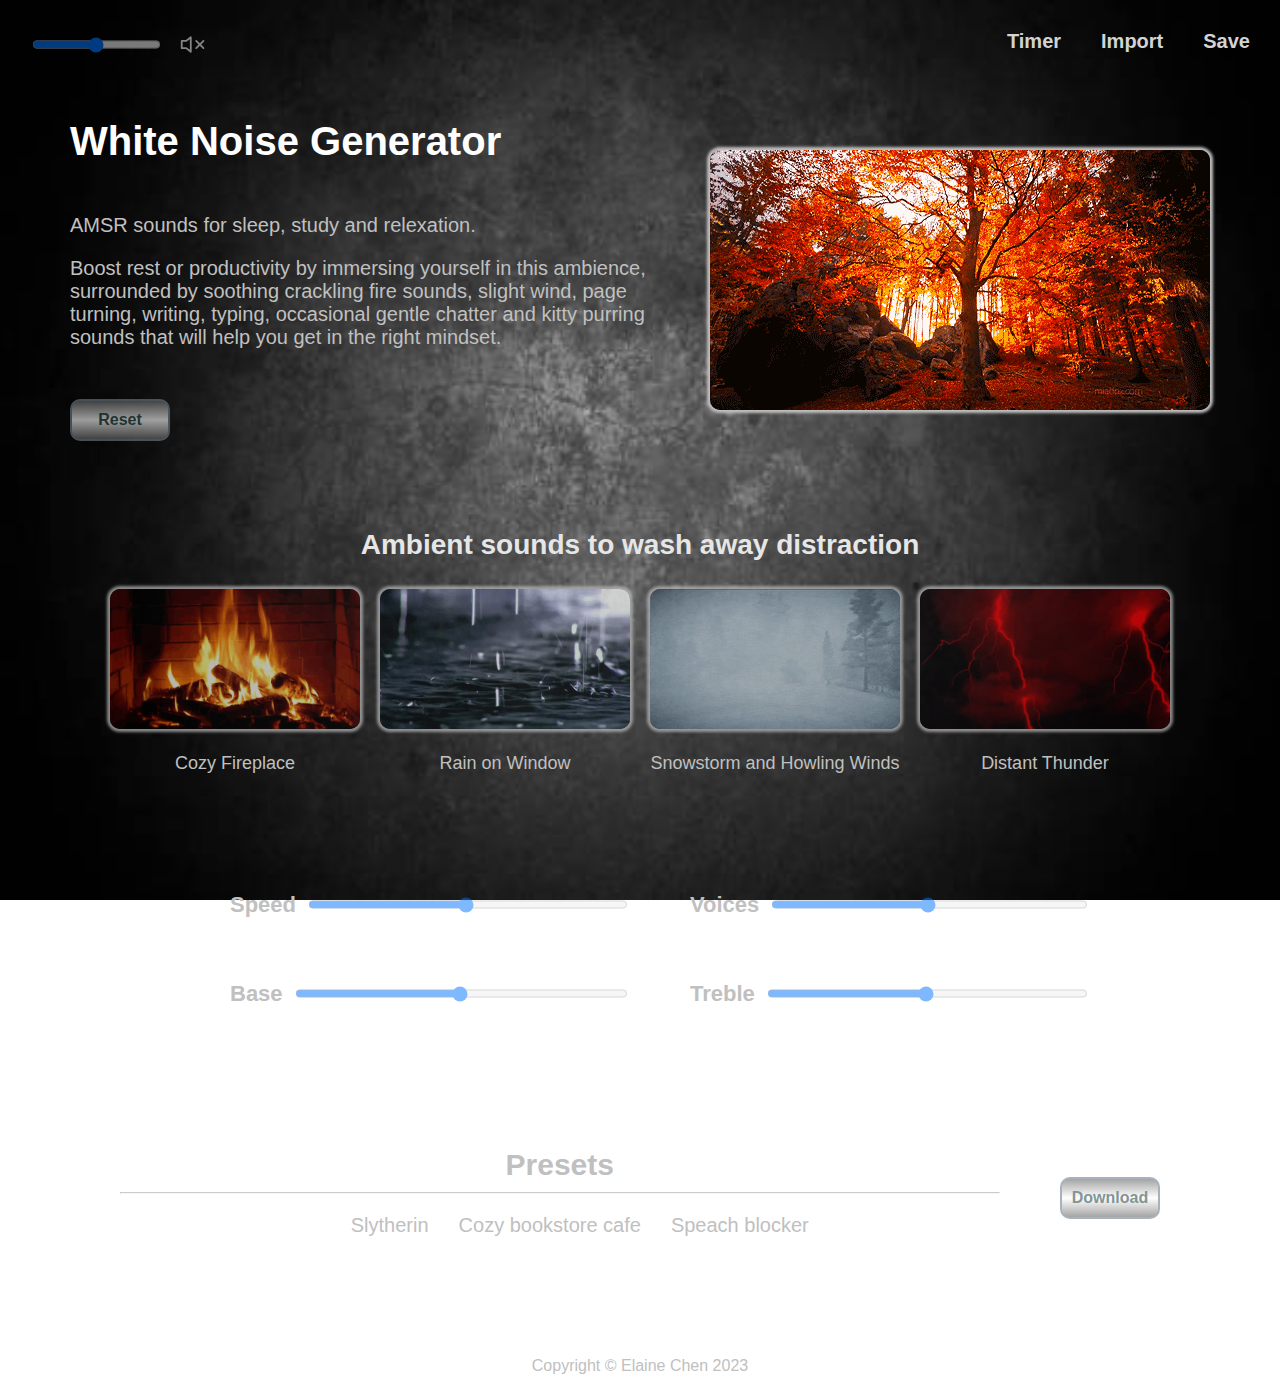
<file: index.html>
﻿<!DOCTYPE html>

<html lang="en" xmlns="http://www.w3.org/1999/xhtml">
<head>
    <meta http-equiv="refresh" content="0; url=https://echenproj.github.io/OdinWebDev/landing-page/index.html">
</head>
<body>

</body>
</html>
</file>
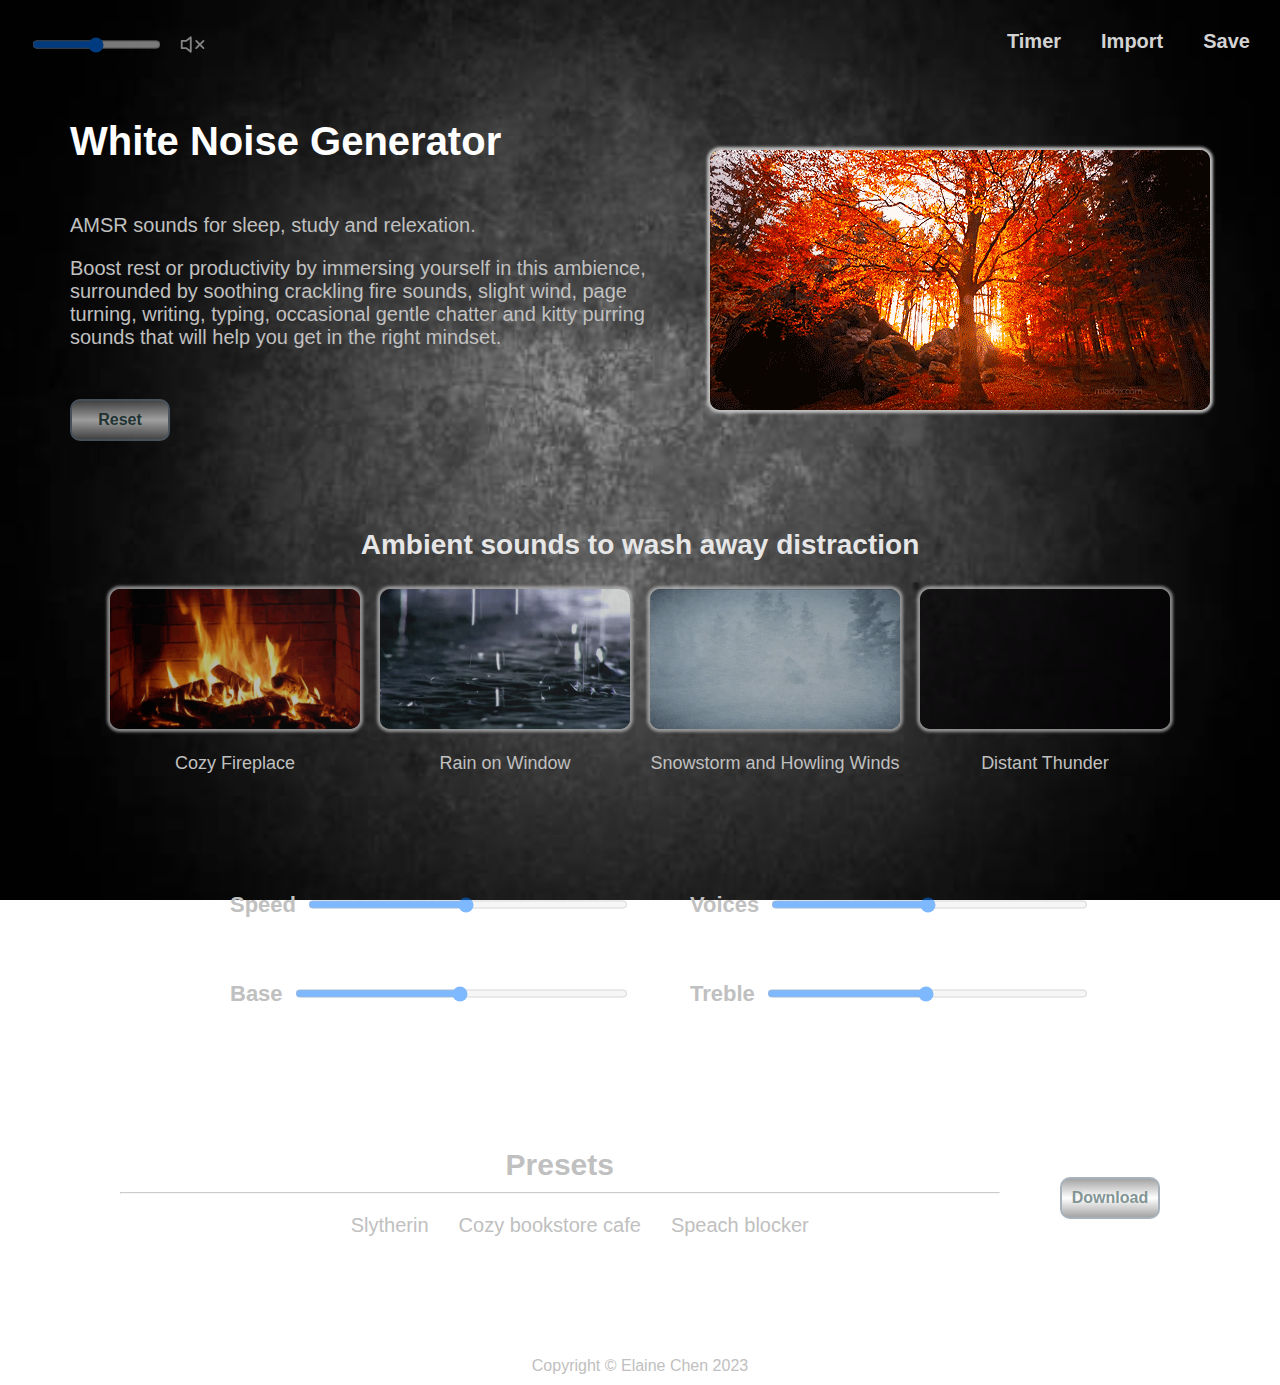
<file: landing-page/index.html>
﻿<!DOCTYPE html>

<html lang="en" xmlns="http://www.w3.org/1999/xhtml">
<head>
    <meta charset="utf-8" />
    <title>White Noise</title>
    <link rel="stylesheet" href="style.css">
</head>
<body>
    <div class="header">
        <div class="left">
            <input type="range" class="slider" min="1" max="100" value="50">
            <img src="./images/mute.svg" alt="mute">
        </div>
        <div class="right">
            <a href="">Timer</a>
            <a href="">Import</a>
            <a href="">Save</a>
        </div>
    </div>

    <div class="top">
        <div class="left">
            <div class="first">White Noise Generator</div>
            <div class="second">
                <p>AMSR sounds for sleep, study and relexation. </p>
                <p>
                    Boost rest or productivity by immersing yourself in this ambience, surrounded by soothing crackling fire sounds, slight wind, page turning, writing, typing, occasional gentle chatter
                    and kitty purring sounds that will help you get in the right mindset.
                </p>
            </div>
            <button>Reset</button>
        </div>
        <img src="./images/autumn.gif" alt="white noise ambience">
    </div>

    <div class="middle">
        <p class="middletext">Ambient sounds to wash away distraction</p>
        <div class="allcards">
            <div class="card">
                <img class="cardimage" , src="./images/fireplace.gif" alt="fireplace">
                <div class="cardtext">Cozy Fireplace</div>
            </div>
            <div class="card">
                <img class="cardimage" src="./images/rain.gif" alt="rain">
                <div class="cardtext">Rain on Window</div>
            </div>
            <div class="card">
                <img class="cardimage" src="./images/snow.gif" alt="snow">
                <div class="cardtext">Snowstorm and Howling Winds</div>
            </div>
            <div class="card">
                <img class="cardimage" src="./images/thunder.gif" alt="thunder">
                <div class="cardtext">Distant Thunder</div>
            </div>

        </div>
    </div>

    <div class="bottom">
        <div class="overalladj">
            <ul>
                <li>
                    <div class="text">Speed</div>
                    <input type="range" class="slider" min="1" max="100" value="50">
                </li>
                <li>
                    <div class="text">Voices</div>
                    <input type="range" class="slider" min="1" max="100" value="50">
                </li>
                <li>
                    <div class="text">Base</div>
                    <input type="range" class="slider" min="1" max="100" value="50">
                </li>
                <li>
                    <div class="text">Treble</div>
                    <input type="range" class="slider" min="1" max="100" value="50">
                </li>
            </ul>
        </div>
        <div class="preset">
            <div class= "left">
                <p>Presets</p>
                <hr>
                <ul>
                    <li>Slytherin</li>
                    <li>Cozy bookstore cafe</li>
                    <li>Speach blocker</li>
                </ul>
            </div>
            <button>Download</button>
        </div>
    </div>

    <div class="footer">
        Copyright &copy Elaine Chen 2023
    </div>
</body>
</html>
</file>
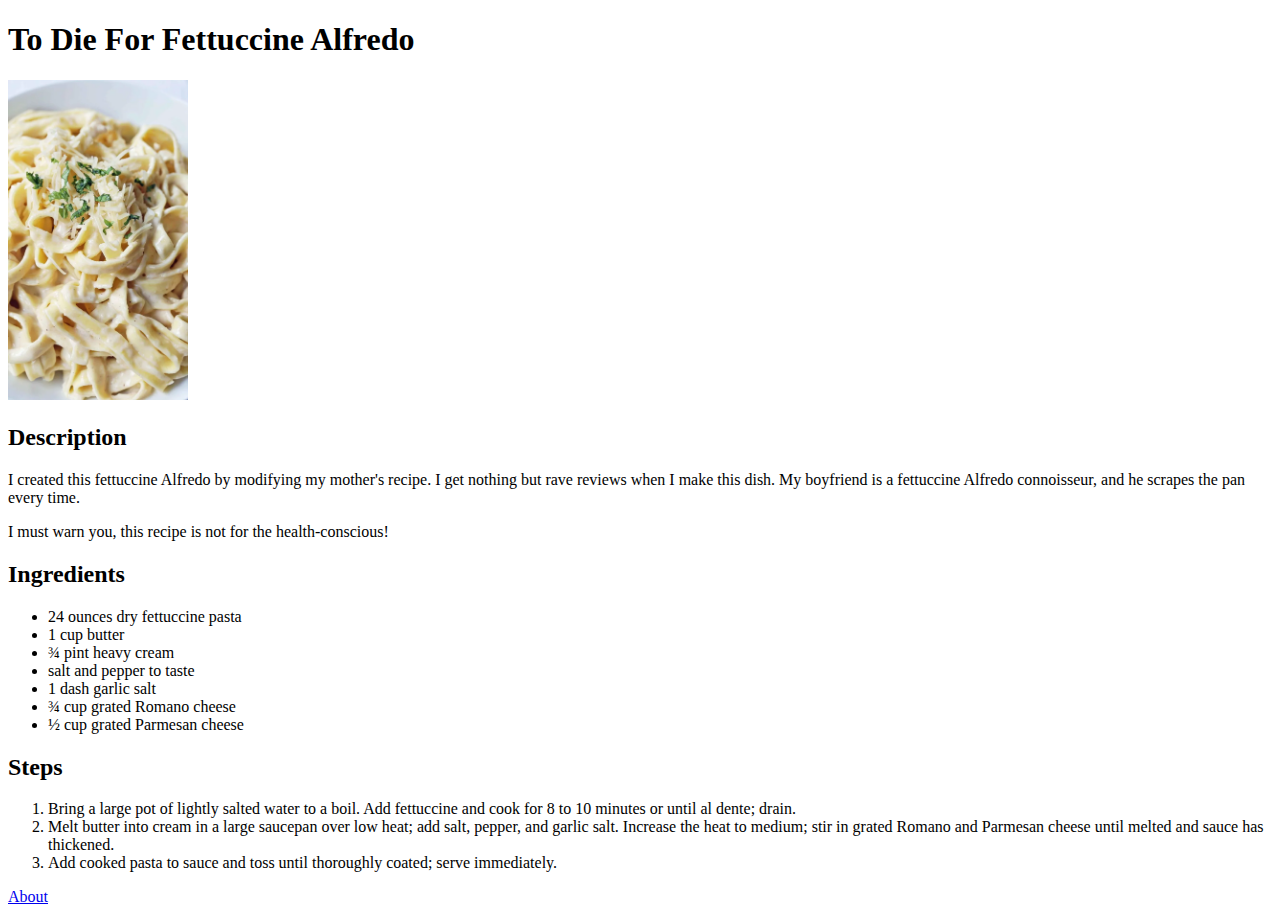
<file: odin-recipes/recipes/pasta.html>
﻿<!DOCTYPE html>

<html lang="en" xmlns="http://www.w3.org/1999/xhtml">
<head>
    <meta charset="utf-8" />
    <title>Fettuccine Alfredo</title>
</head>
<body>
    <h1>To Die For Fettuccine Alfredo</h1>
    <img src="pasta_picture.webp" alt="Fettuccine Alfredo" width="180">

    <h2>Description</h2>
    <p>
        I created this fettuccine Alfredo by modifying my mother's recipe.
        I get nothing but rave reviews when I make this dish.
        My boyfriend is a fettuccine Alfredo connoisseur, and he scrapes the
        pan every time.
    </p>
    <p>
        I must warn you, this recipe is not for the health-conscious!
    </p>

    <h2>Ingredients</h2>
    <ul>
        <li>24 ounces dry fettuccine pasta</li>
        <li>1 cup butter</li>
        <li>¾ pint heavy cream</li>
        <li>salt and pepper to taste</li>
        <li>1 dash garlic salt</li>
        <li>¾ cup grated Romano cheese</li>
        <li>½ cup grated Parmesan cheese</li>
    </ul>

    <h2>Steps</h2>
    <ol>
        <li>
            Bring a large pot of lightly salted water to a boil. Add fettuccine
            and cook for 8 to 10 minutes or until al dente; drain.
        </li>
        <li>
            Melt butter into cream in a large saucepan over low heat;
            add salt, pepper, and garlic salt. Increase the heat to medium;
            stir in grated Romano and Parmesan cheese until melted and sauce
            has thickened.
        </li>
        <li>
            Add cooked pasta to sauce and toss until thoroughly coated;
            serve immediately.
        </li>
    </ol>

    <a href="../index.html">About</a>
</body>
</html>
</file>
<file: landing-page/style.css>
﻿html, body {
    margin: 0;
    height: 100%;
}

body {
    font-family: Arial;
    text-align: center;
    color: silver;
    background-image: url("./images/background.jpg");
    background-size: 100% 100%;
    background-repeat: no-repeat;
    background-attachment: fixed;

    display: flex;
    flex-direction: column;
}

.top,
.middle,
.bottom,
.header,
.footer{
    margin: 20px;
    padding: 10px;
}

.allcards{
    display: flex;
    justify-content: center;
    gap:20px;
    flex-wrap: wrap;
}

.card {
    flex-shrink: 0;
}

.cardimage {
    width: 250px;
    height: 140px;
    box-shadow: 0 0 3px 3px silver;
    border-radius: 10px;
    opacity: 0.7; /* Set transparency (for mouse-over effects on hover) */
    -webkit-transition: .2s; /* 0.2 seconds transition on hover */
    transition: opacity .2s;
}

.cardimage:hover {
    opacity: 1; /* Fully shown on mouse-over */
}

.cardtext {
    font-size: 18px;
    margin: 20px auto;
}

.middletext {
    font-weight: bold;
    font-size: 28px;
    color: rgb(230, 230, 230);
}

.top {
    display: flex;
    justify-content: center;
    gap: 30px;
    min-width: 100px;
    flex-wrap: wrap;
    text-align: left;
    align-items: center;
    padding: 10px;
    margin: 20px;
}

.top > .left {
    min-height: 200px;
    max-width: 50%;
    font-size: 20px;
    display: flex;
    flex-direction: column;
    gap: 10px;
}

.top .first {
    font-size: 40px;
    color: white;
    font-weight: bold;
    flex: initial;
    margin: 0;
}

.top .second {
    margin-top: 20px;
    margin-bottom: 20px;
}

.top img {
    border-radius: 10px;
    max-width: 80%;
    box-shadow: 0 0 3px 3px silver;
}

.top button {
   align-self: flex-start;
}

button {
    min-width: 100px;
    background-image: linear-gradient(dimgrey, white, dimgrey);
    color: darkslategrey;
    font-size: 16px;
    font-weight: bold;
    padding: 10px;
    border-radius: 10px;
    border: 2px solid slategrey;
    opacity: 0.6; /* Set transparency (for mouse-over effects on hover) */
    -webkit-transition: .2s; /* 0.2 seconds transition on hover */
    transition: opacity .2s;
}

button:hover {
    opacity: 1; /* Fully shown on mouse-over */
}

.header {
    display: flex;
}

.header > .left {
    flex: none;
    margin-right: auto;
    display: flex;
    gap: 16px;
}

.header > .right {
    display: flex;
    gap: 40px;
    font-size: 20px;
    font-weight: bold;
}

.slider {
    height: 25px; /* Specified height */
    background: #d3d3d3; /* Grey background */
    outline: none; /* Remove outline */
    opacity: 0.5; /* Set transparency (for mouse-over effects on hover) */
    -webkit-transition: .2s; /* 0.2 seconds transition on hover */
    transition: opacity .2s;
}

/* Mouse-over effects */
.slider:hover {
    opacity: 1; /* Fully shown on mouse-over */
}

a {
    text-decoration: none;
    color: lightgrey;
}
.header img {
    height: 100%;
    opacity: 50%;
}

.header img:hover {
    opacity: 1;
}

.footer {
    margin-top: auto;
    height: 30px;
}

.preset {
    display: flex;
    gap: 20px;
    justify-content:center;
    background-color: rgb(255, 255, 255, 10%);
    padding: 10px;
    margin: 50px;
}

.preset .left {
    width: 80%;
    margin-right: 40px;
}

.preset .left p {
    font-size: 30px;
    margin: 10px 0 10px 0;
    padding: 0;
    font-weight: bold;
}

.preset hr {
    opacity: 50%;
}

.preset ul {
    display: flex;
    justify-content: center;
    gap: 30px;
    font-size: 20px;
}

li {
    list-style-type: none;
}

.preset button {
    flex-grow: 0;
    align-self: center;
}


.overalladj {
    margin-bottom: 100px;
}

.overalladj ul {
    display: flex;
    gap: 20px;
    flex-wrap: wrap;
    justify-content: center;
}

.overalladj li {
    width: 400px;
    display: flex;
    gap: 10px;
    font-size: 22px;
    font-weight: bold;
    align-items: center;
    padding: 20px;
}

.overalladj li .slider {
    width: 100%;
}
</file>
